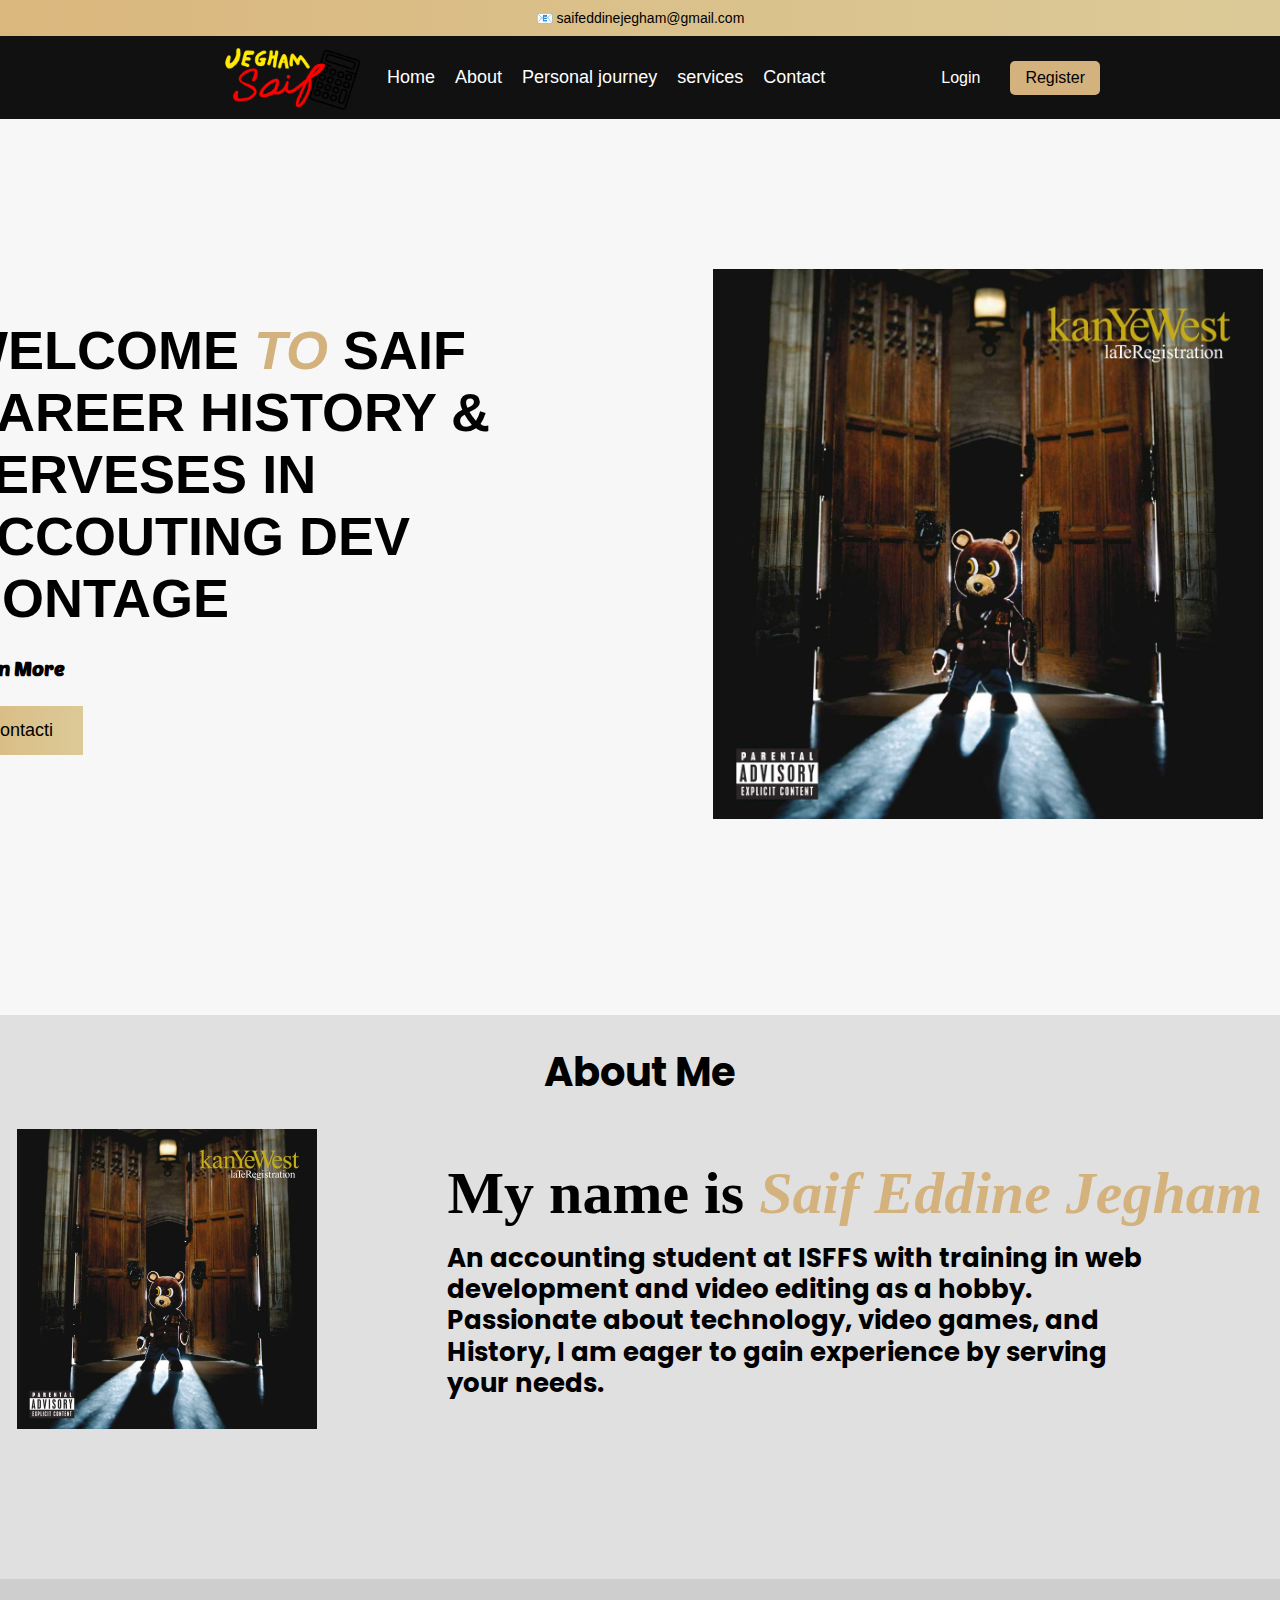
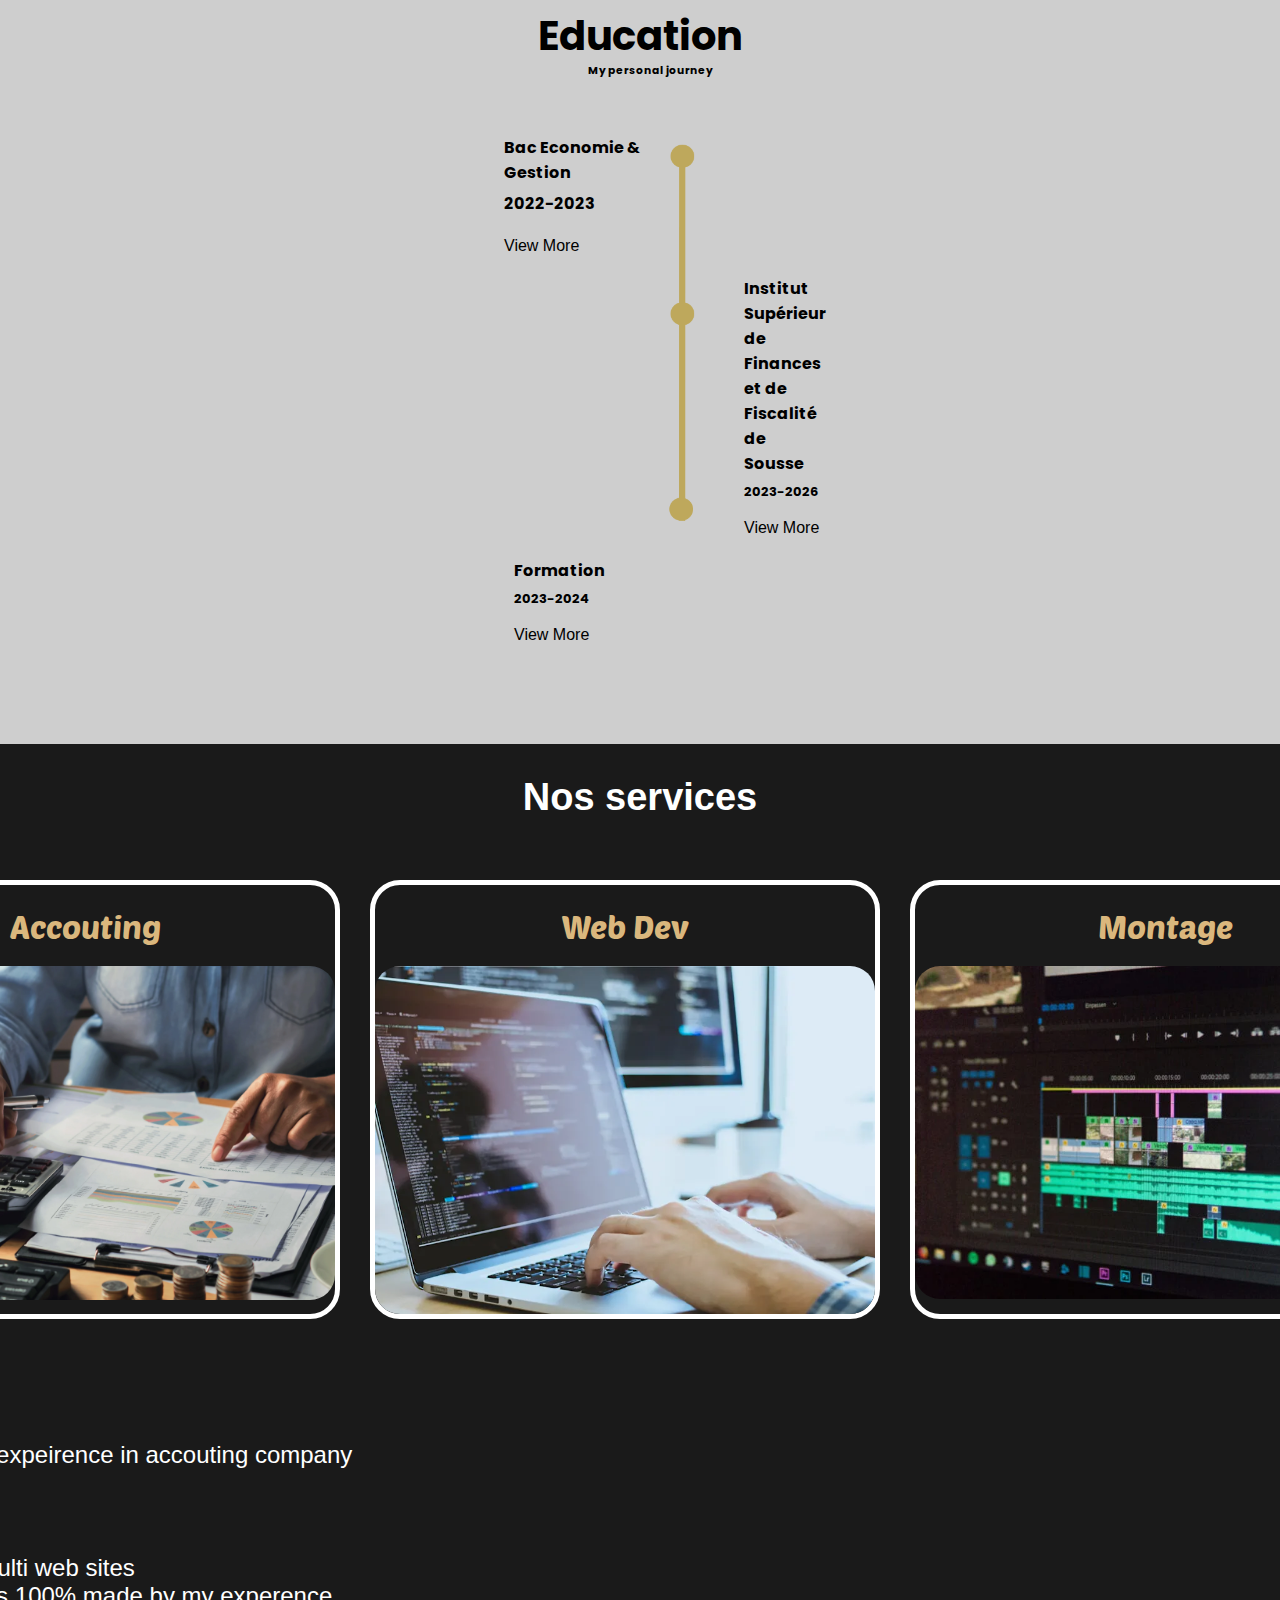
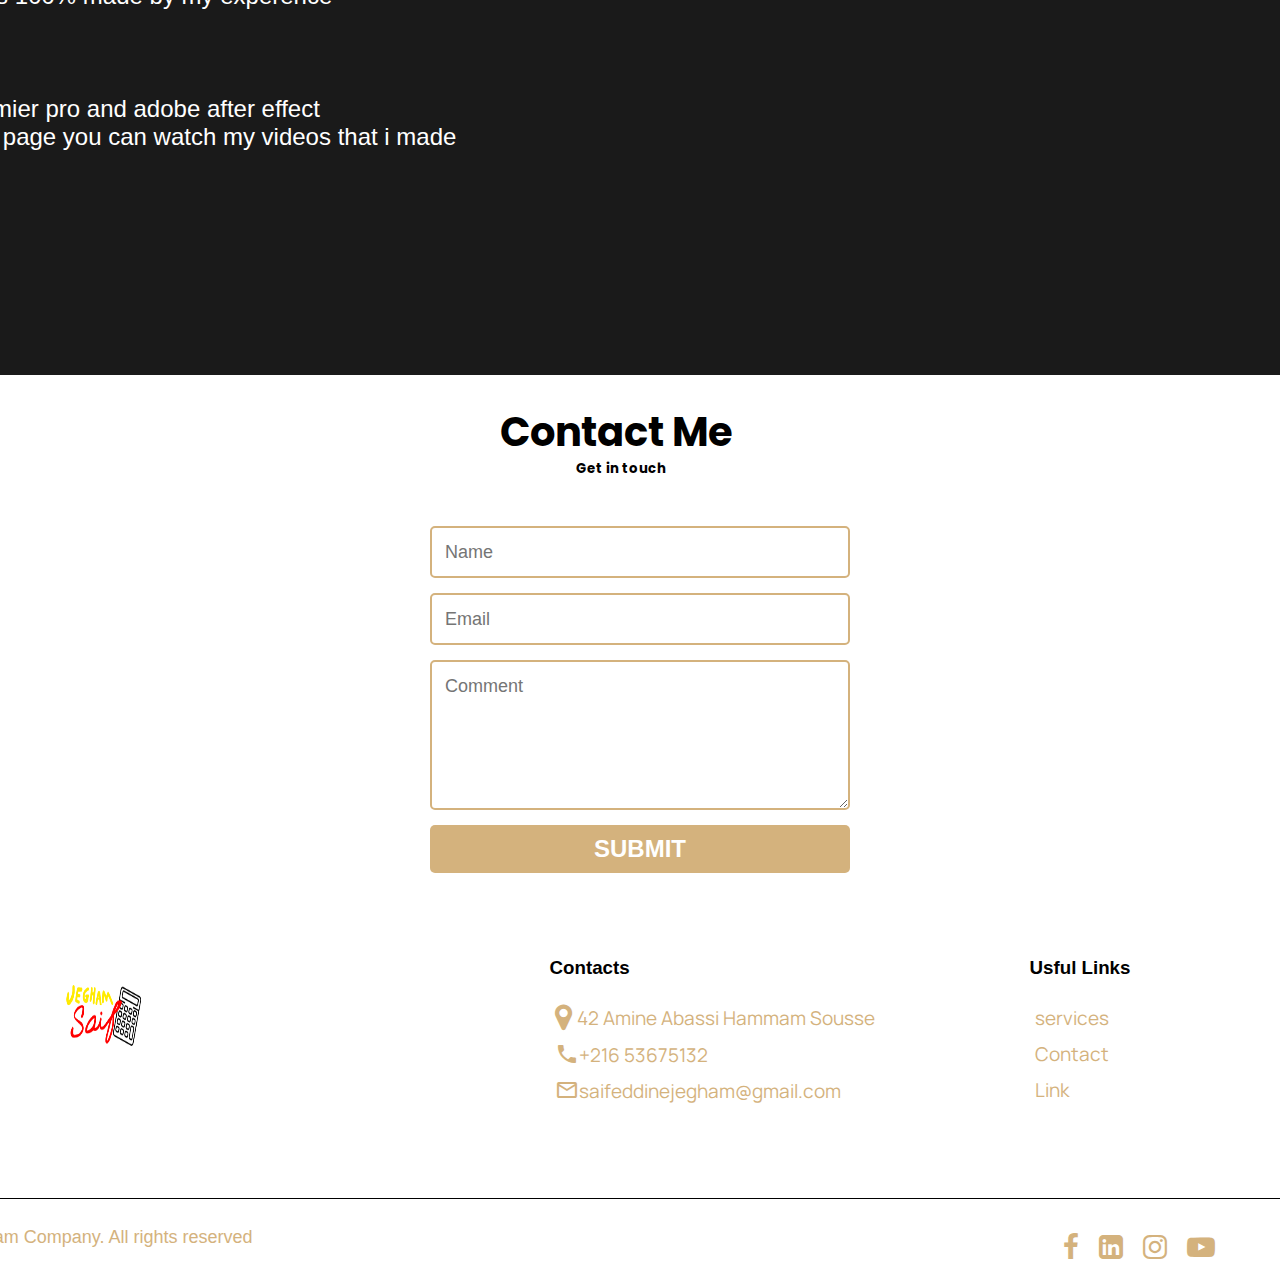
<file: index.html>
<!DOCTYPE html>
<html lang="fr">
<head>
    <meta charset="UTF-8">
    <meta name="viewport" content="width=device-width, initial-scale=1.0">
    <title>Saif Jegham</title>
    <link rel="stylesheet" href="OMG.css">
    <link href="https://fonts.googleapis.com/css2?family=Carter+One&family=Poetsen+One&display=swap" rel="stylesheet">
    <link rel="preconnect" href="https://fonts.googleapis.com">
    <link rel="preconnect" href="https://fonts.gstatic.com" crossorigin>
    <link href="https://fonts.googleapis.com/css2?family=Manrope:wght@200..800&display=swap" rel="stylesheet">
    <link rel="stylesheet" href="https://cdnjs.cloudflare.com/ajax/libs/font-awesome/4.7.0/css/font-awesome.min.css">
    <link rel="preconnect" href="https://fonts.googleapis.com">
    <link rel="preconnect" href="https://fonts.gstatic.com" crossorigin>
    <link href="https://fonts.googleapis.com/css2?family=Poppins:ital,wght@0,100;0,200;0,300;0,400;0,500;0,600;0,700;0,800;0,900;1,100;1,200;1,300;1,400;1,500;1,600;1,700;1,800;1,900&display=swap" rel="stylesheet">
    <link href="https://fonts.googleapis.com/icon?family=Material+Icons" rel="stylesheet">



</head>

<body>

    <div class="top-bar">
        <a href="mailto:saifeddinejegham@gmail.com">📧 saifeddinejegham@gmail.com</a>
    </div>

    <nav class="navbar">
        <div class="logo"> <a href="#"> <img src="LOGO.png" alt="Logo" class="logo"> </a> </div>
        <div class="nav-links">
            <a href="#section-0">Home</a>
            <a href="#section-1">About</a>
            <a href="#section-2">Personal journey</a>
            <a href="#section-3">services</a>
            <a href="#section-4">Contact</a>
        </div>
        <div class="auth-buttons">
            <a href="#" class="login">Login</a>
            <a href="#" class="register">Register</a>
        </div>
    </nav>


<section id="section-0" class="p1">
    <div class="section-one"> 
        <h1 class="Text-one"> WELCOME 
            <span class="text-gold">  <i>TO</i>  </strong></span> 
            SAIF CAREER HISTORY &amp; SERVESES IN
            <span class="accouting">ACCOUTING</span>
            <span class="dev">DEV</span>
            <span class="montage">MONTAGE</span>
        </h1>
        <h4 class="learn">Learn More</h4>
        <a href="#" class="btn">Contacti</a>
    </div>
    <div class="section-Two"> <img src="2.jpg" alt="me" class="me"> </div>
</section>


<section class="p155" id="section-1">
    <div class="section-eight"> 
        <h1 style="font-size: 40px; font-family: poppins;"> About Me </h1>
    </div>
</section> 

<section id="section-1" class="p15">

    <div class="section-four"> <img src="2.jpg" alt="img2" class="image2"> </div>
    
    <div class="section-three"> 
            <h1 class="who">My name is <span class="text-gold"> <i> Saif Eddine Jegham </i> </span> </h1>
                <h3 class="who2"> An accounting student at ISFFS with training in web development and video editing as a hobby.
                Passionate about technology, video games, and History, I am eager to gain experience by serving your needs.</h3>
        </div>


</section>



<section class="p3" id="section-2">
    <div class="section-eight"> 
        <h1 style="font-size: 40px; font-family: poppins;"> Education </h1>
        <h6 style="margin-left: 50px; margin-top:-30px ;font-family: poppins;"> My personal journey </h6>
    </div>
</section> 

<section class="p35">   
    <span class="section-nine">
        <div> <img src="OMG.png" class="line" > </div>
        
        <div class="box-info"> 
        
        <span class="box-info1">       
        <h3 class="text01"> Bac Economie & Gestion </h3>
        <h4 class="text01" style="margin-top: -10px;"> 2022-2023 </h4>
        <span class="button button--flex button--small button--link services__button">
            View More
            <i class="uil uil-arrow-right button__icon"></i>
          </span>
        
        </span>
    
        <span class="box-info2"> 
        <h3 class="text01"> Institut Supérieur de Finances et de Fiscalité de Sousse </h3>
        <h4 class="text02" style="margin-top: -10px;"> 2023-2026 </h4>
        <span class="button button--flex button--small button--link services__button">
            View More
            <i class="uil uil-arrow-right button__icon"></i>
          </span>
        </span>
        
        <span class="box-info3">       
        <h3 class="text01"> Formation  </h3>
        <h4 class="text02" style="margin-top: -10px;"> 2023-2024 </h4>
        <span class="button button--flex button--small button--link services__button">
            View More
            <i class="uil uil-arrow-right button__icon"></i>
          </span>
        </span>
    
    
    </span>
</div>
</section>



<section id="section-3" class="p2">
<div> <h2 class="Nos-services"> Nos services </h2>
    <div class="container" >
       <div class="A1" > <h1 class="TEXT1"> Accouting</h1> <img src="acc.webp" width="500px" class="image"> </div>
        <div class="A1"> <h1 class="TEXT1"> Web Dev</h1> <img src="web.webp" width="500px"class="image"></div>
        <div class="A1"> <h1 class="TEXT1">Montage</h1> <img src="pr.webp" width="500px"class="image"></div>
    </div>
    <div class="story">
        <h1 class="acc"> Accouting</h1>
        <p>i have 5 years expeirence in accouting company </p> 
        <h1 class="acc"> Web dev</h1>
        <p>i have made multi web sites <br> and this page is 100% made by my experence </p>
        <h1 class="acc"> Montage</h1>
        <p>i use adobe prmier pro and adobe after effect <br> and i have you page you can watch my videos that i made</p>
    </div>
</div> 

</section>



<section id="section-4" class="p6" >
    <div class="columns"> 
    <div class="section-ten"> 
        <h1 style="font-size: 40px; font-family: poppins;"> Contact Me </h1>
        <h5 style="margin-left: 76px; margin-top:-30px ;font-family: poppins;"> Get in touch </h5>
    </div>
    <div class="section-eleven">
        
        <form>      
            <input name="name" type="text" class="feedback-input" placeholder="Name" />   
            <input name="email" type="text" class="feedback-input" placeholder="Email" />
            <textarea name="text" class="feedback-input" placeholder="Comment"></textarea>
            <input type="submit" value="SUBMIT"/>
          </form>

        </div>
    </div>
</section>




<section id="section-5" class="p4">
    <div class="section-five"> <img src="LOGO.png" class="image3"> </div>
    <div class="section-six"> 
         <h3 class="user"> Contacts </h3>
        <div><span  class="links">  <i class="fa fa-map-marker" aria-hidden="true" style="font-size: 30px; margin-top: -15px; margin-left: -5px;"> </i> 42 Amine Abassi Hammam Sousse </span>
             <span class="links"> <i class="material-icons">&#xe0b0;</i>  +216 53675132 </span>
             <a href="mailto:saifeddinejegham@gmail.com" class="links">  <i class="material-icons">&#xe0e1;</i> saifeddinejegham@gmail.com </a>
        
        </div>
</div>
<div class="section-seven"> 
    <h3 class="user"> Usful Links </h3>
   <div><a href="" class="links"> services </a>
        <a href="" class="links"> Contact </a>
        <a href="" class="links"> Link </a>
   
   </div>
</section>





<footer>
    <div class="p5"> 
      <p class="footTEXT1">&copy; 2025 Saif Jegham Company. All rights reserved</p>
      
      <nav class="footers">
        <span class="fa"> <a href="#"> <i class="fa fa-facebook" ></i> </a>           </span>
        <span class="fa"> <a href="#"> <i class="fa fa-linkedin-square"></i> </a>     </span> 
        <span class="fa"> <a href="#"> <i class="fa fa-instagram"></i> </a>           </span> 
        <span class="fa"> <a href="#"> <i class="fa fa-youtube-play"></i> </a>        </span> 
        
      </nav>
    </div>
  </footer>


  <script src="OMG.js"> </script>

</body>
</html>
</file>
<file: OMG.css>
html{
    scroll-behavior: smooth;
    scroll-padding: var(--scroll-padding, 5rem)
}


body {
    margin: 0;
    font-family: Arial, sans-serif;
}
.top-bar {
    background-image: linear-gradient(90deg, #DAB77D 0%, #DBCA98 100%);
    text-align: center;
    padding: 10px;
    font-size: 14px;
    
}
.top-bar a {
    color: black;
    text-decoration: none;
    
}
.navbar {
    display: flex;
    justify-content: space-between;
    align-items: center;
    background-color: #111;
    padding: 15px 50px;
    position: sticky;
    top: 0;
    z-index: 1000;
}
.logo {
    color: white;
    font-size: 24px;
    font-weight: bold;
}
.nav-links {
    display: flex;
    gap: 20px;
}
.nav-links a {
    color: white;
    text-decoration: none;
    font-size: 18px;
}
.auth-buttons {
    display: flex;
    gap: 15px;
}
.auth-buttons a {
    text-decoration: none;
    padding: 8px 15px;
    border-radius: 5px;
    font-size: 16px;
    
}
.login {
    color: white;
}
.register {
    background-color: #d4b27d;
    color: black;
    margin-right: 130px;
}
.logo{
    width: 180px;
    margin: -10px -17px -17px -17px;
    padding-left: 90px;
}




.p1{
    background-color:#f7f7f7;
    display: flex;
    justify-content: center;
}
.section-one{
    padding-bottom: 260px;
    display: flex;
    flex-direction: column;
    justify-content: center;
}
.section-Two{
    display: flex;
    float: right;
    justify-content: center;
}
.me{
    width: 550px;
    height: 550px;    
    margin: 150px 220px 0px 0px;
    transform:none;
}
.Text-one{
    margin: 200px 150px 0px 160px;
    font-family:'Franklin Gothic Medium', 'Arial Narrow', Arial, sans-serif;
    font-size: 54px;
    padding-right: 0px;
    max-width: 650px;

}
i{
    color: #d4b27d;
}
.learn{
    color: #000000;
    font-size: 20px;
    font-family: "Poetsen One", sans-serif;
    margin-left: 160px;
}
.btn{
    background-color: transparent;
    color: #000000;
    padding: 14px 30px 14px 30px;
    background-image: linear-gradient(90deg, #DAB77D 0%, #DBCA98 100%);
    border-style: none;
    margin-left: 160px;
    margin-right: 630px;
    text-decoration: none;
    font-family: 'Trebuchet MS', 'Lucida Sans Unicode', 'Lucida Grande', 'Lucida Sans', Arial, sans-serif;
    font-size: 18px;
}





.p15{
    background-color: #E0E0E0;
    display: flex;
    justify-content: center;
    padding-bottom: 20px;
}
.p155{
    display: flex;
    justify-content: center;
    background-color: #E0E0E0;
}
.image2{
    width: 300px;
    height: 300px;    
    margin: 0px 0px 130px 0px;
}

.section-three{
    display: flex;
    flex-direction: column;
    justify-content: center;
}
.section-four{
    display: flex;
    float: right;
    justify-content: center;
}
.who{
    margin: 0px 0px 15px 130px;
    max-width: 900px;
    font-family:Playfair;
    font-size: 60px;
}
.who2{
    font-family:poppins;
    margin: 0px 0px 130px 130px;
    max-width: 700px;
    font-size: 26px;
    line-height: 1.2
}

.About{
    display: flex;
    justify-content: center;
    font-size: 40px; 
    font-family: poppins;
}
@import url('https://fonts.googleapis.com/css2?family=Playfair:ital,opsz,wght@0,5..1200,300..900;1,5..1200,300..900&display=swap');






.p2{
    background-color: rgb(26, 26, 26);
    display: flex;
    justify-content: center;
}
.Nos-services{
    display: flex;
    justify-content: center;
    color: #ffffff;
    font-size: 38px;

}
.container{
    display: flex;
    justify-content: space-evenly;
    background-color: transparent;
}
.A1{
    display: flex;
    flex-direction: column;
    align-items: center;
    border-color:  rgb(255, 255, 255); 
    border-style:solid;
    border-width: 5px;
    border-radius: 30px;
    margin: 30px 30px 30px 0px;
    transition: 0.3s ease-out;
    content: 30px;
}
.A1:hover{
    border-color: #DAB77D;
    box-shadow: 0 4px 18px 0 rgba(0, 0, 0, 0.25);
    transform: translateY(-5px) scale(1.005) translateZ(0);
}
@import url('https://fonts.googleapis.com/css2?family=Carter+One&family=Poetsen+One&display=swap');
.TEXT1 {
    text-align: center;
    color: #DAB77D;
    font-family: "Poetsen One", sans-serif;
    font-weight: 40;
    font-style: normal;
}
.image{
    border-radius: 25px ;
}
div p{
    display: flex;
    text-align:left;
    color: rgb(255, 255, 255);
    font-size: 24px;
    font-family: Verdana, Geneva, Tahoma, sans-serif;
}
.acc{
    color: #DAB77D;
}
.story{
    background-color: #1A1A1A;
    padding: 10px 0px 200px 10px;
}




.p3{
    display: flex;
    justify-content: center;
    background-color: #cecece;
}
.section-eight{
    display: flex;
    flex-direction: column;
}
.section-nine{
    display: flex;
    flex-direction: column;
    margin-left: 310px;
}
.box-info{
    display: flex;
    flex-direction: column;
    margin: 10px 0px 100px 300px;
    float: left;
}
.box-info1{
    display: flex;
    flex-direction: column;
    margin: 5px 0px 0px 40px;
    float: left;
}
.box-info2{
    display: flex;
    flex-direction: column;
    margin: 5px 0px 0px 280px;
    float: right;
    
}
.box-info3{
    display: flex;
    flex-direction: column;
    margin: 5px 0px 0px 50px;
    float: left;
}
.text01{
    display: flex;
    font-size: 16px;
    float: left;
    margin-right: 600px;
    max-width: 180px;
    font-family: poppins;
}
.text02{
    display: flex;
    font-size: 13px;
    float: left;
    margin-right: 600px;
    max-width: 180px;
    font-family: poppins;
}
.line{
    display: flex;
    margin-left: 500px;
    margin-top: 30px;
    position: absolute;
    width: 35px;
    
}
.p35{
    display: flex;
    justify-content: center;
    background-color: #cecece;
}





.p4{
    display: flex;
    justify-content: center;
    background-color: #ffffff;
    border-bottom: 1px solid rgb(0, 0, 0);
}
.section-five{
    display: flex;
    float: left;
}
.section-six{
    display: flex;
    flex-direction: column;
    padding-right: 150px;
}
.section-seven{
    display: flex;
    flex-direction: column;
    float: right;
    margin-right: -400px;
}
.image3{
    display: flex;
    width: 100px;
    height: 100px;    
    margin: 70px 0px 130px 0px;
    margin-left: -500px;
    
}
.user{
    display: flex;
    padding: 40px 0px 2px 0px;
}
.links{
    display: flex;
    text-decoration: none;
    font-size: 19px;
    padding: 5px;
    color: #d4b27d;
    font-family: Manrope;

}
.links:hover{
    color: #af8e59;
    transition: all 0.3s ease-in-out;
}




.p6{
    display: flex;
    justify-content: center;
    background-color: #ffffff;
}
.columns{
    display: flex;
    flex-direction: column;
}
.section-ten{
    display: flex;
    flex-direction: column;
    margin-left: 70px;
}
.section-eleven{
    display: flex;
    flex-direction: column;
    
}
.box-contact{
    border:solid;
    border-radius: 8px;
    background-color: #d4b27d;
}



@import url(https://fonts.googleapis.com/css?family=Montserrat:400,700);

body { background:rgb(30,30,40); }
form { max-width:420px; margin:25px auto; }

.feedback-input {
  color:#1A1A1A;
  font-family: Helvetica, Arial, sans-serif;
  font-weight:500;
  font-size: 18px;
  border-radius: 5px;
  line-height: 22px;
  background-color: transparent;
  border:2px solid #d4b27d;
  transition: all 0.3s;
  padding: 13px;
  margin-bottom: 15px;
  width:100%;
  box-sizing: border-box;
  outline:0;
}

.feedback-input:focus { border:2px solid #1A1A1A; }

textarea {
  height: 150px;
  line-height: 150%;
  resize:vertical;
}

[type="submit"] {
  font-family: 'Montserrat', Arial, Helvetica, sans-serif;
  width: 100%;
  background:#d4b27d;
  border-radius:5px;
  border:0;
  cursor:pointer;
  color:white;
  font-size:24px;
  padding-top:10px;
  padding-bottom:10px;
  transition: all 0.3s;
  margin-top:-4px;
  font-weight:700;
}
[type="submit"]:hover { background:#d4b27d; }









.p5{
    display: flex;
    justify-content: center;
    flex-direction: row;
    background-color: #ffffff;
    padding: 10px 0px 20px 0px;
}

.footTEXT1{
    display: flex;
    float: left;
    margin-left: -200px;
    font-size: 18px;
    color: #d4b27d;
}
.footers{
    display: flex;
    flex-direction: row;
    font-size:28px;
    margin-left: 800px;
}
.fa{
    padding: 12px 5px 0px 5px;
    color: #d4b27d;
}
.fa:hover{
    color:#af8e59;
}
</file>
